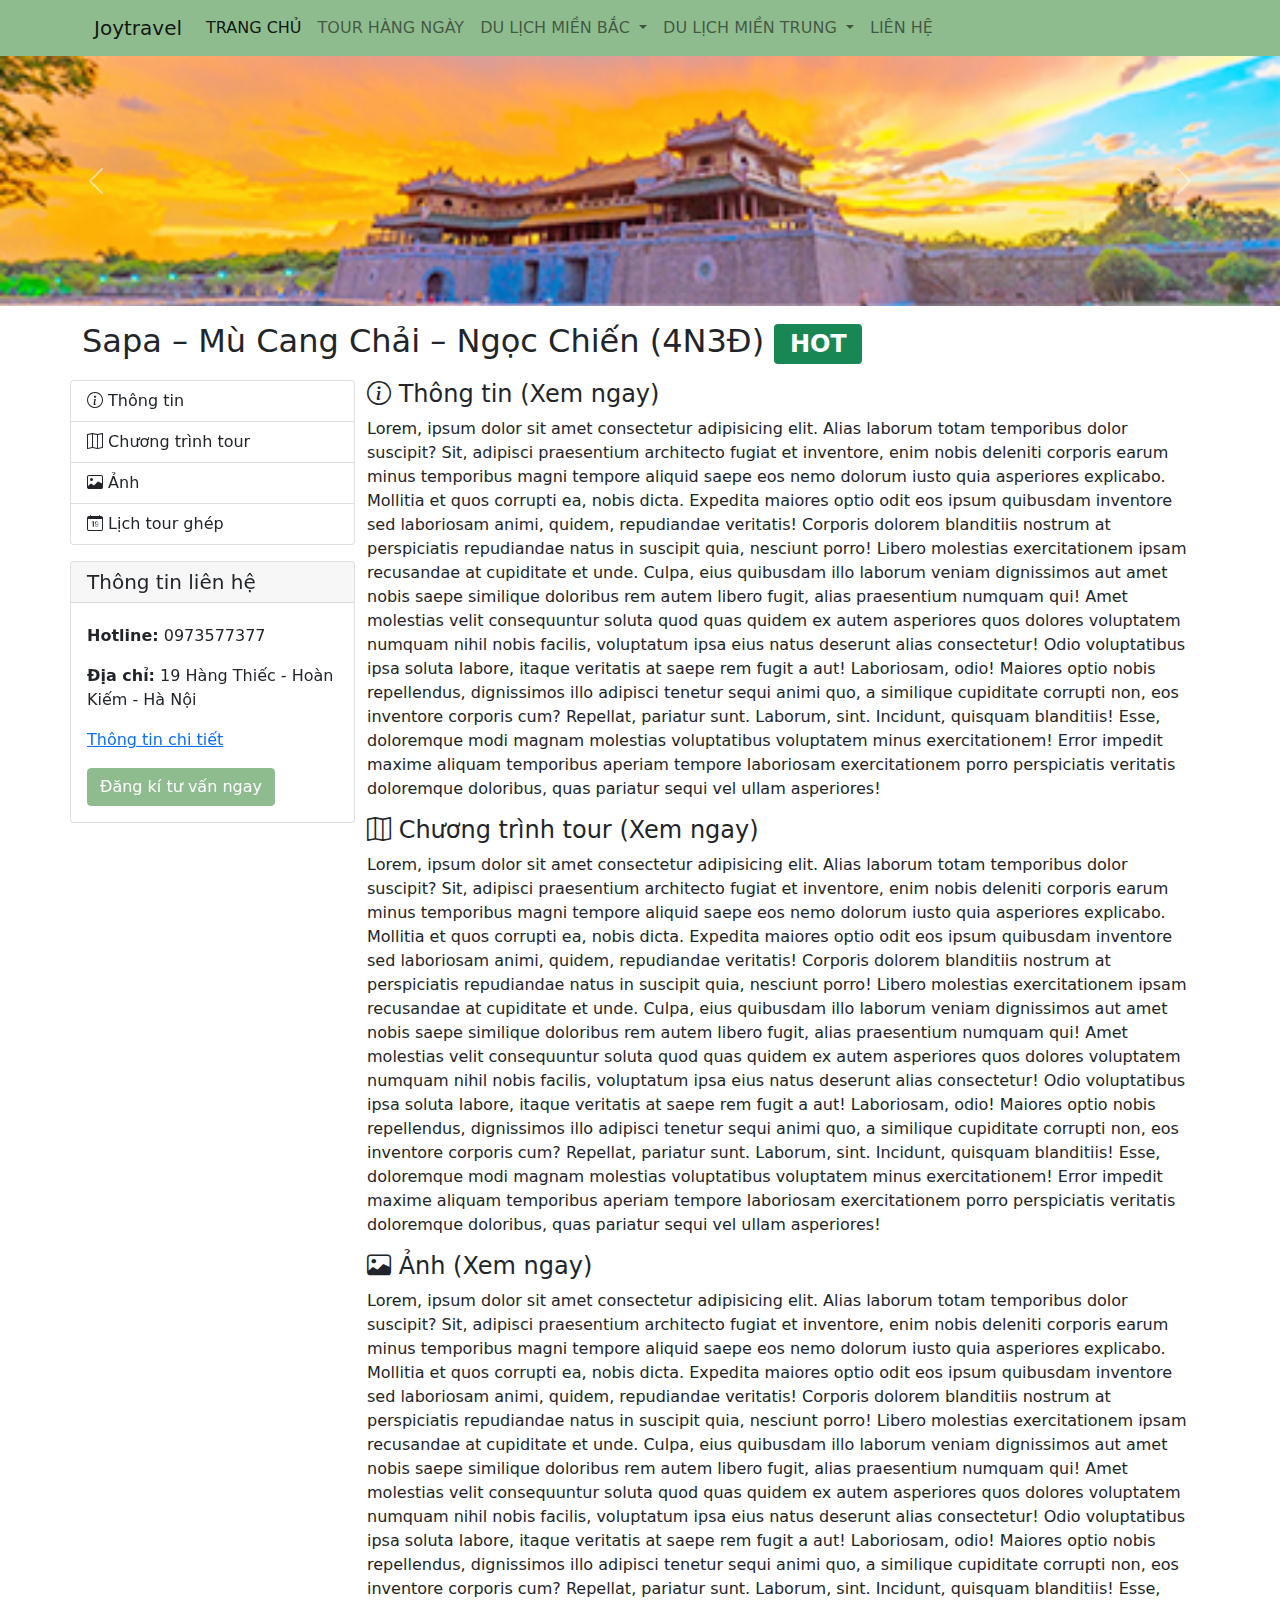
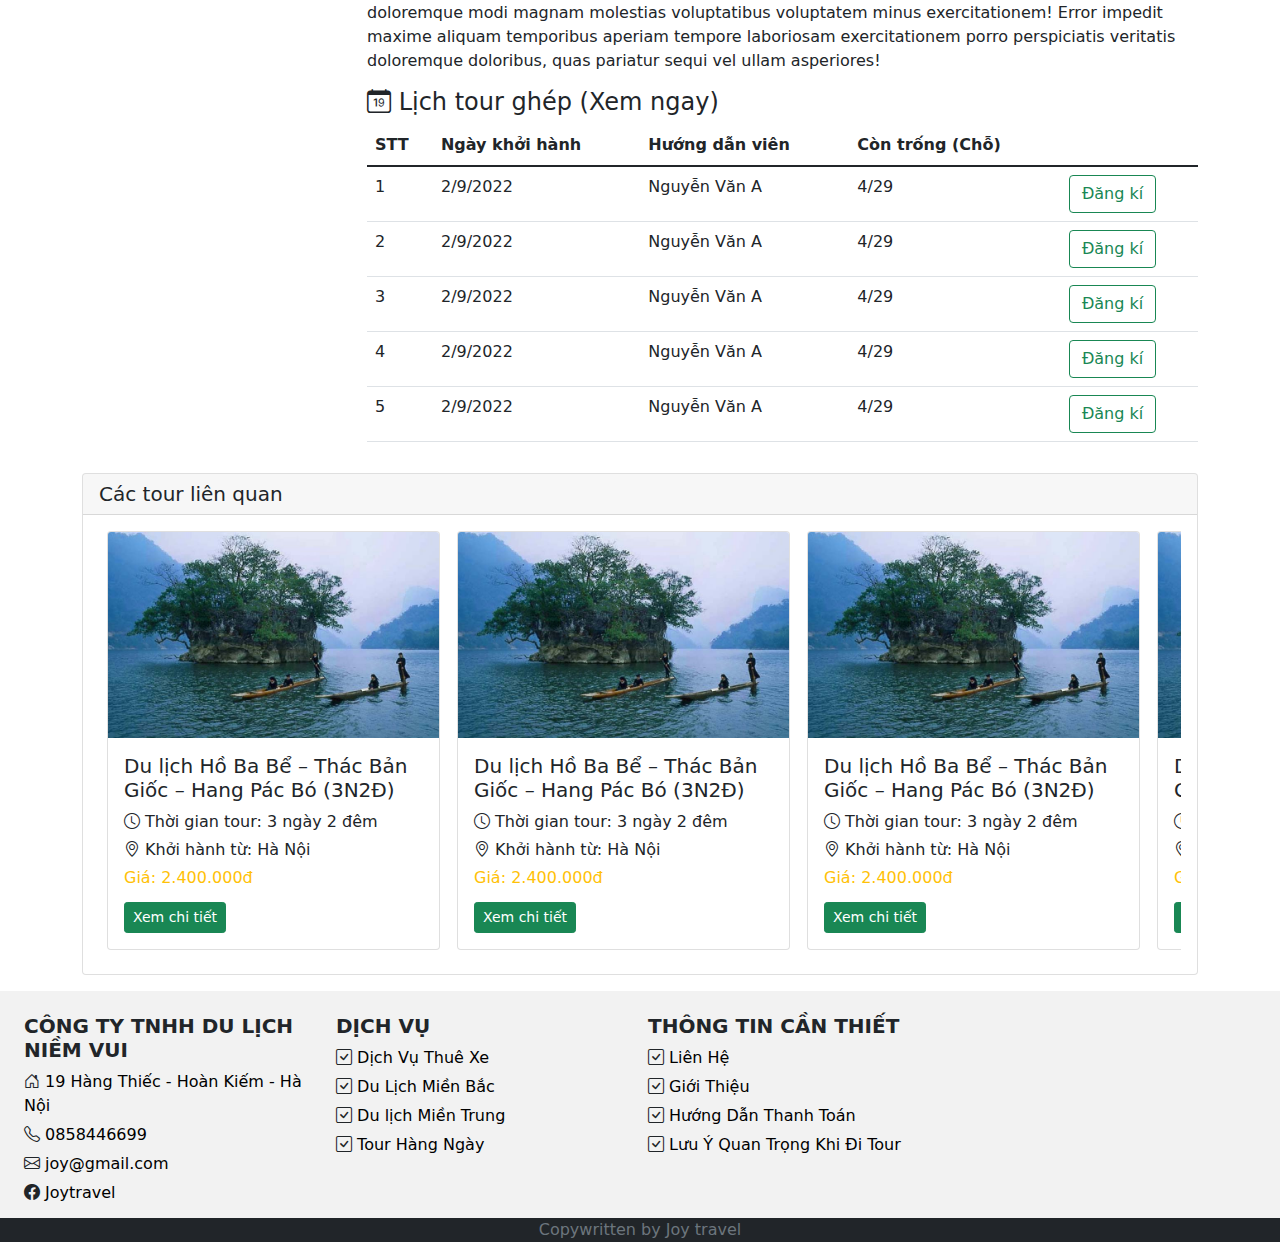
<file: page/detail.html>
<!DOCTYPE html>
<html lang="vn">

<head>
    <meta charset="UTF-8" />
    <meta http-equiv="X-UA-Compatible" content="IE=edge" />
    <meta name="viewport" content="width=device-width, initial-scale=1.0" />
    <title>Document</title>
    <!-- Jquery -->
    <link rel="stylesheet" href="https://cdn.jsdelivr.net/npm/bootstrap-icons@1.8.1/font/bootstrap-icons.css" />
    <script src="https://code.jquery.com/jquery-3.6.0.min.js"
        integrity="sha256-/xUj+3OJU5yExlq6GSYGSHk7tPXikynS7ogEvDej/m4=" crossorigin="anonymous"></script>
    <!-- Bootstrap -->
    <link rel="stylesheet" href="https://cdn.jsdelivr.net/npm/bootstrap-icons@1.8.1/font/bootstrap-icons.css">
    <link rel="stylesheet" href="../css/bootstrap.min.css" />
    <link rel="stylesheet" href="../css/main.css" />
</head>

<body>
    <header class="">
        <nav class="navbar navbar-expand-lg navbar-light container">
            <div class="container-fluid">
                <a class="navbar-brand text-bold" href="#">Joytravel</a>
                <button class="navbar-toggler" type="button" data-bs-toggle="collapse"
                    data-bs-target="#navbarNavDropdown" aria-controls="navbarNavDropdown" aria-expanded="false"
                    aria-label="Toggle navigation">
                    <span class="navbar-toggler-icon"></span>
                </button>
                <div class="collapse navbar-collapse" id="navbarNavDropdown">
                    <ul class="navbar-nav">
                        <li class="nav-item">
                            <a class="nav-link active" aria-current="page" href="#">TRANG CHỦ</a>
                        </li>
                        <li class="nav-item">
                            <a class="nav-link" href="#">TOUR HÀNG NGÀY</a>
                        </li>
                        <li class="nav-item dropdown">
                            <a class="nav-link dropdown-toggle" href="#" id="navbarDropdownMenuLink1" role="button"
                                data-bs-toggle="dropdown" aria-expanded="false">
                                DU LỊCH MIỀN BẮC
                            </a>
                            <ul class="dropdown-menu" aria-labelledby="navbarDropdownMenuLink">
                                <li><a class="dropdown-item" href="#">DU LỊCH HÀ NỘI</a></li>
                                <li><a class="dropdown-item" href="#">DU LỊCH SAPA</a></li>
                                <li><a class="dropdown-item" href="#">DU LỊCH HẠ LONG</a></li>
                            </ul>
                        </li>
                        <li class="nav-item dropdown">
                            <a class="nav-link dropdown-toggle" href="#" id="navbarDropdownMenuLink2" role="button"
                                data-bs-toggle="dropdown" aria-expanded="false">
                                DU LỊCH MIỀN TRUNG
                            </a>
                            <ul class="dropdown-menu" aria-labelledby="navbarDropdownMenuLink">
                                <li><a class="dropdown-item" href="#">DU LỊCH HUẾ</a></li>
                                <li><a class="dropdown-item" href="#">DU LỊCH ĐÀ NẴNG</a></li>
                                <li><a class="dropdown-item" href="#">DU LỊCH HỘI AN</a></li>
                            </ul>
                        </li>
                        <li class="nav-item">
                            <a class="nav-link" href="#">LIÊN HỆ</a>
                        </li>
                    </ul>
                </div>
            </div>
        </nav>
    </header>
    <main>
        <section class="head_detail">
            <div class="container-fluid px-0">
                <div id="carouselExampleCaptions" class="carousel slide" data-bs-ride="carousel">
                    <div class="carousel-inner">
                        <div class="carousel-item active">
                            <img src="../img/grid-3.jpg" class="d-block w-100" alt="..." />
                        </div>
                        <div class="carousel-item">
                            <img src="../img/grid-1.jpg" class="d-block w-100" alt="..." />
                        </div>
                        <div class="carousel-item">
                            <img src="../img/grid-2.jpg" class="d-block w-100" alt="..." />
                        </div>
                    </div>
                    <button class="carousel-control-prev" type="button" data-bs-target="#carouselExampleCaptions"
                        data-bs-slide="prev">
                        <span class="carousel-control-prev-icon" aria-hidden="true"></span>
                        <span class="visually-hidden">Previous</span>
                    </button>
                    <button class="carousel-control-next" type="button" data-bs-target="#carouselExampleCaptions"
                        data-bs-slide="next">
                        <span class="carousel-control-next-icon" aria-hidden="true"></span>
                        <span class="visually-hidden">Next</span>
                    </button>
                </div>
            </div>
            <div class="container-md my-3">
                <div class="row">
                    <div class="col-12">
                        <h1 class="fs-2 mb-0 HEADING">
                            Sapa – Mù Cang Chải – Ngọc Chiến (4N3Đ)
                            <span class="badge bg-success">HOT</span>
                        </h1>
                    </div>
                </div>
            </div>
        </section>
        <section class="body_detail">
            <div class="container-md main_tour">
                <div class="row">
                    <div class="col-12 col-md-3 px-2 px-md-0">
                        <div class="left_sidebar">
                            <div id="list-example" class="list-group">
                                <a class="list-group-item list-info" href="#list-item-1" list-div="1"><i
                                        class="bi bi-info-circle"></i> Thông tin</a>
                                <a class="list-group-item list-info" href="#list-item-2" list-div="2"><i
                                        class="bi bi-map"></i> Chương trình tour</a>
                                <a class="list-group-item list-info" href="#list-item-3" list-div="3"><i
                                        class="bi bi-image"></i> Ảnh</a>
                                <a class="list-group-item list-info" href="#list-item-4" list-div="4"><i
                                        class="bi bi-calendar-date"></i> Lịch tour ghép</a>
                            </div>
                            <div class="card my-md-3 my-0 info_contact">
                                <h5 class="card-header">Thông tin liên hệ</h5>
                                <div class="card-body">
                                    <p class="card-text">
                                        <p><b>Hotline:</b> 0973577377</p>
                                        <p><b>Địa chỉ:</b> 19 Hàng Thiếc - Hoàn Kiếm - Hà Nội</p>
                                        <a href="">Thông tin chi tiết</a>
                                    </p>
                                    <button type="button" class="btn btn-primary" data-bs-toggle="modal"
                                        data-bs-target="#staticBackdrop">
                                        Đăng kí tư vấn ngay
                                    </button>
                                </div>
                            </div>
                        </div>
                        
                    </div>
                    <div class="col-12 col-md-9 list_post" data-bs-spy="scroll" data-bs-target="#list-example"
                        data-bs-offset="0" class="scrollspy-example" tabindex="0">
                        <h4 id="list-item-1" class="list-info" list-div="1"><i class="bi bi-info-circle"></i> Thông tin <span>(Xem ngay)</span></h4>
                        <div class="list_div active">
                            Lorem, ipsum dolor sit amet consectetur adipisicing elit. Alias
                            laborum totam temporibus dolor suscipit? Sit, adipisci
                            praesentium architecto fugiat et inventore, enim nobis deleniti
                            corporis earum minus temporibus magni tempore aliquid saepe eos
                            nemo dolorum iusto quia asperiores explicabo. Mollitia et quos
                            corrupti ea, nobis dicta. Expedita maiores optio odit eos ipsum
                            quibusdam inventore sed laboriosam animi, quidem, repudiandae
                            veritatis! Corporis dolorem blanditiis nostrum at perspiciatis
                            repudiandae natus in suscipit quia, nesciunt porro! Libero
                            molestias exercitationem ipsam recusandae at cupiditate et unde.
                            Culpa, eius quibusdam illo laborum veniam dignissimos aut amet
                            nobis saepe similique doloribus rem autem libero fugit, alias
                            praesentium numquam qui! Amet molestias velit consequuntur
                            soluta quod quas quidem ex autem asperiores quos dolores
                            voluptatem numquam nihil nobis facilis, voluptatum ipsa eius
                            natus deserunt alias consectetur! Odio voluptatibus ipsa soluta
                            labore, itaque veritatis at saepe rem fugit a aut! Laboriosam,
                            odio! Maiores optio nobis repellendus, dignissimos illo adipisci
                            tenetur sequi animi quo, a similique cupiditate corrupti non,
                            eos inventore corporis cum? Repellat, pariatur sunt. Laborum,
                            sint. Incidunt, quisquam blanditiis! Esse, doloremque modi
                            magnam molestias voluptatibus voluptatem minus exercitationem!
                            Error impedit maxime aliquam temporibus aperiam tempore
                            laboriosam exercitationem porro perspiciatis veritatis
                            doloremque doloribus, quas pariatur sequi vel ullam asperiores!
                        </div>

                        <h4 id="list-item-2" class="list-info" list-div="2"><i class="bi bi-map"></i> Chương trình tour <span>(Xem ngay)</span></h4>
                        <div class="list_div">
                            Lorem, ipsum dolor sit amet consectetur adipisicing elit. Alias
                            laborum totam temporibus dolor suscipit? Sit, adipisci
                            praesentium architecto fugiat et inventore, enim nobis deleniti
                            corporis earum minus temporibus magni tempore aliquid saepe eos
                            nemo dolorum iusto quia asperiores explicabo. Mollitia et quos
                            corrupti ea, nobis dicta. Expedita maiores optio odit eos ipsum
                            quibusdam inventore sed laboriosam animi, quidem, repudiandae
                            veritatis! Corporis dolorem blanditiis nostrum at perspiciatis
                            repudiandae natus in suscipit quia, nesciunt porro! Libero
                            molestias exercitationem ipsam recusandae at cupiditate et unde.
                            Culpa, eius quibusdam illo laborum veniam dignissimos aut amet
                            nobis saepe similique doloribus rem autem libero fugit, alias
                            praesentium numquam qui! Amet molestias velit consequuntur
                            soluta quod quas quidem ex autem asperiores quos dolores
                            voluptatem numquam nihil nobis facilis, voluptatum ipsa eius
                            natus deserunt alias consectetur! Odio voluptatibus ipsa soluta
                            labore, itaque veritatis at saepe rem fugit a aut! Laboriosam,
                            odio! Maiores optio nobis repellendus, dignissimos illo adipisci
                            tenetur sequi animi quo, a similique cupiditate corrupti non,
                            eos inventore corporis cum? Repellat, pariatur sunt. Laborum,
                            sint. Incidunt, quisquam blanditiis! Esse, doloremque modi
                            magnam molestias voluptatibus voluptatem minus exercitationem!
                            Error impedit maxime aliquam temporibus aperiam tempore
                            laboriosam exercitationem porro perspiciatis veritatis
                            doloremque doloribus, quas pariatur sequi vel ullam asperiores!
                        </div>

                        <h4 id="list-item-3" class="list-info" list-div="3"><i class="bi bi-image"></i> Ảnh <span>(Xem ngay)</span></h4>
                        <div class="list_div">
                            Lorem, ipsum dolor sit amet consectetur adipisicing elit. Alias
                            laborum totam temporibus dolor suscipit? Sit, adipisci
                            praesentium architecto fugiat et inventore, enim nobis deleniti
                            corporis earum minus temporibus magni tempore aliquid saepe eos
                            nemo dolorum iusto quia asperiores explicabo. Mollitia et quos
                            corrupti ea, nobis dicta. Expedita maiores optio odit eos ipsum
                            quibusdam inventore sed laboriosam animi, quidem, repudiandae
                            veritatis! Corporis dolorem blanditiis nostrum at perspiciatis
                            repudiandae natus in suscipit quia, nesciunt porro! Libero
                            molestias exercitationem ipsam recusandae at cupiditate et unde.
                            Culpa, eius quibusdam illo laborum veniam dignissimos aut amet
                            nobis saepe similique doloribus rem autem libero fugit, alias
                            praesentium numquam qui! Amet molestias velit consequuntur
                            soluta quod quas quidem ex autem asperiores quos dolores
                            voluptatem numquam nihil nobis facilis, voluptatum ipsa eius
                            natus deserunt alias consectetur! Odio voluptatibus ipsa soluta
                            labore, itaque veritatis at saepe rem fugit a aut! Laboriosam,
                            odio! Maiores optio nobis repellendus, dignissimos illo adipisci
                            tenetur sequi animi quo, a similique cupiditate corrupti non,
                            eos inventore corporis cum? Repellat, pariatur sunt. Laborum,
                            sint. Incidunt, quisquam blanditiis! Esse, doloremque modi
                            magnam molestias voluptatibus voluptatem minus exercitationem!
                            Error impedit maxime aliquam temporibus aperiam tempore
                            laboriosam exercitationem porro perspiciatis veritatis
                            doloremque doloribus, quas pariatur sequi vel ullam asperiores!
                        </div>

                        <h4 id="list-item-4" class="list-info" list-div="4"><i class="bi bi-calendar-date"></i> Lịch tour ghép <span>(Xem ngay)</span></h4>
                        <div class="list_div">
                            <div class="table-responsive">
                                <table class="table">
                                    <thead>
                                        <tr>
                                            <th>STT</th>
                                            <th>Ngày khởi hành</th>
                                            <th>Hướng dẫn viên</th>
                                            <th>Còn trống (Chỗ)</th>
                                            <th></th>
                                        </tr>
                                    </thead>
                                    <tbody>
                                        <tr>
                                            <td>1</td>
                                            <td>2/9/2022</td>
                                            <td>Nguyễn Văn A</td>
                                            <td>4/29</td>
                                            <td><button class="btn btn-outline-success">Đăng kí</button></td>
                                        </tr>
                                        <tr>
                                            <td>2</td>
                                            <td>2/9/2022</td>
                                            <td>Nguyễn Văn A</td>
                                            <td>4/29</td>
                                            <td><button class="btn btn-outline-success">Đăng kí</button></td>
                                        </tr>
                                        <tr>
                                            <td>3</td>
                                            <td>2/9/2022</td>
                                            <td>Nguyễn Văn A</td>
                                            <td>4/29</td>
                                            <td><button class="btn btn-outline-success">Đăng kí</button></td>
                                        </tr>
                                        <tr>
                                            <td>4</td>
                                            <td>2/9/2022</td>
                                            <td>Nguyễn Văn A</td>
                                            <td>4/29</td>
                                            <td><button class="btn btn-outline-success">Đăng kí</button></td>
                                        </tr>
                                        <tr>
                                            <td>5</td>
                                            <td>2/9/2022</td>
                                            <td>Nguyễn Văn A</td>
                                            <td>4/29</td>
                                            <td><button class="btn btn-outline-success">Đăng kí</button></td>
                                        </tr>
                                    </tbody>
                                </table>
                            </div>
                        </div>
                    </div>
                </div>
            </div>
            <div class="container-md orther_tour">
                <div class="card mb-3">
                    <h5 class="card-header">Các tour liên quan</h5>
                    <div class="card-body">
                        <div class="orthertour_contain">
                            <div class="col-12 col-sm-6 col-lg-4 px-1 px-lg-2 orther_tour_item">
                                <div class="card w-100 px-0 mb-2">
                                    <img src="../img/td1.jpg" class="card-img-top" alt="..." />
                                    <div class="card-body">
                                        <h5 class="card-title">
                                            Du lịch Hồ Ba Bể – Thác Bản Giốc – Hang Pác Bó (3N2Đ)
                                        </h5>
                                        <p class="card-text mb-1">
                                            <i class="bi bi-clock"></i> Thời gian tour: 3 ngày 2 đêm
                                        </p>
                                        <p class="card-text mb-1">
                                            <i class="bi bi-geo-alt"></i> Khởi hành từ: Hà Nội
                                        </p>
                                        <p class="card-text mb-1 text-warning text-bold">
                                            Giá: 2.400.000đ
                                        </p>
                                        <a href="#" class="btn btn-success btn-sm mt-2">Xem chi tiết</a>
                                    </div>
                                </div>
                            </div>
                            <div class="col-12 col-sm-6 col-lg-4 px-1 px-lg-2 orther_tour_item">
                                <div class="card w-100 px-0 mb-2">
                                    <img src="../img/td1.jpg" class="card-img-top" alt="..." />
                                    <div class="card-body">
                                        <h5 class="card-title">
                                            Du lịch Hồ Ba Bể – Thác Bản Giốc – Hang Pác Bó (3N2Đ)
                                        </h5>
                                        <p class="card-text mb-1">
                                            <i class="bi bi-clock"></i> Thời gian tour: 3 ngày 2 đêm
                                        </p>
                                        <p class="card-text mb-1">
                                            <i class="bi bi-geo-alt"></i> Khởi hành từ: Hà Nội
                                        </p>
                                        <p class="card-text mb-1 text-warning text-bold">
                                            Giá: 2.400.000đ
                                        </p>
                                        <a href="#" class="btn btn-success btn-sm mt-2">Xem chi tiết</a>
                                    </div>
                                </div>
                            </div>
                            <div class="col-12 col-sm-6 col-lg-4 px-1 px-lg-2 orther_tour_item">
                                <div class="card w-100 px-0 mb-2">
                                    <img src="../img/td1.jpg" class="card-img-top" alt="..." />
                                    <div class="card-body">
                                        <h5 class="card-title">
                                            Du lịch Hồ Ba Bể – Thác Bản Giốc – Hang Pác Bó (3N2Đ)
                                        </h5>
                                        <p class="card-text mb-1">
                                            <i class="bi bi-clock"></i> Thời gian tour: 3 ngày 2 đêm
                                        </p>
                                        <p class="card-text mb-1">
                                            <i class="bi bi-geo-alt"></i> Khởi hành từ: Hà Nội
                                        </p>
                                        <p class="card-text mb-1 text-warning text-bold">
                                            Giá: 2.400.000đ
                                        </p>
                                        <a href="#" class="btn btn-success btn-sm mt-2">Xem chi tiết</a>
                                    </div>
                                </div>
                            </div>
                            <div class="col-12 col-sm-6 col-lg-4 px-1 px-lg-2 orther_tour_item">
                                <div class="card w-100 px-0 mb-2">
                                    <img src="../img/td1.jpg" class="card-img-top" alt="..." />
                                    <div class="card-body">
                                        <h5 class="card-title">
                                            Du lịch Hồ Ba Bể – Thác Bản Giốc – Hang Pác Bó (3N2Đ)
                                        </h5>
                                        <p class="card-text mb-1">
                                            <i class="bi bi-clock"></i> Thời gian tour: 3 ngày 2 đêm
                                        </p>
                                        <p class="card-text mb-1">
                                            <i class="bi bi-geo-alt"></i> Khởi hành từ: Hà Nội
                                        </p>
                                        <p class="card-text mb-1 text-warning text-bold">
                                            Giá: 2.400.000đ
                                        </p>
                                        <a href="#" class="btn btn-success btn-sm mt-2">Xem chi tiết</a>
                                    </div>
                                </div>
                            </div>
                            <div class="col-12 col-sm-6 col-lg-4 px-1 px-lg-2 orther_tour_item">
                                <div class="card w-100 px-0 mb-2">
                                    <img src="../img/td1.jpg" class="card-img-top" alt="..." />
                                    <div class="card-body">
                                        <h5 class="card-title">
                                            Du lịch Hồ Ba Bể – Thác Bản Giốc – Hang Pác Bó (3N2Đ)
                                        </h5>
                                        <p class="card-text mb-1">
                                            <i class="bi bi-clock"></i> Thời gian tour: 3 ngày 2 đêm
                                        </p>
                                        <p class="card-text mb-1">
                                            <i class="bi bi-geo-alt"></i> Khởi hành từ: Hà Nội
                                        </p>
                                        <p class="card-text mb-1 text-warning text-bold">
                                            Giá: 2.400.000đ
                                        </p>
                                        <a href="#" class="btn btn-success btn-sm mt-2">Xem chi tiết</a>
                                    </div>
                                </div>
                            </div>
                            <div class="col-12 col-sm-6 col-lg-4 px-1 px-lg-2 orther_tour_item">
                                <div class="card w-100 px-0 mb-2">
                                    <img src="../img/td1.jpg" class="card-img-top" alt="..." />
                                    <div class="card-body">
                                        <h5 class="card-title">
                                            Du lịch Hồ Ba Bể – Thác Bản Giốc – Hang Pác Bó (3N2Đ)
                                        </h5>
                                        <p class="card-text mb-1">
                                            <i class="bi bi-clock"></i> Thời gian tour: 3 ngày 2 đêm
                                        </p>
                                        <p class="card-text mb-1">
                                            <i class="bi bi-geo-alt"></i> Khởi hành từ: Hà Nội
                                        </p>
                                        <p class="card-text mb-1 text-warning text-bold">
                                            Giá: 2.400.000đ
                                        </p>
                                        <a href="#" class="btn btn-success btn-sm mt-2">Xem chi tiết</a>
                                    </div>
                                </div>
                            </div>
                        </div>



                    </div>
                </div>
            </div>
        </section>
        <section class="modal_info">
            <!-- Button trigger modal -->
            <!-- Modal -->
            <div class="modal fade" id="staticBackdrop" data-bs-backdrop="static" data-bs-keyboard="false" tabindex="-1"
                aria-labelledby="staticBackdropLabel" aria-hidden="true">
                <div class="modal-dialog">
                    <div class="modal-content">
                        <div class="modal-header">
                            <h5 class="modal-title" id="staticBackdropLabel">
                                Đăng kí tư vấn ngay
                            </h5>
                            <button type="button" class="btn-close" data-bs-dismiss="modal" aria-label="Close"></button>
                        </div>
                        <form action="">
                            <div class="modal-body">
                                <div class="form-floating mb-3">
                                    <input type="text" class="form-control" id="floatingInput"
                                        placeholder="name@example.com" />
                                    <label for="floatingInput">Họ tên:</label>
                                </div>
                                <div class="form-floating mb-3">
                                    <input type="email" class="form-control" id="floatingInput"
                                        placeholder="name@example.com" />
                                    <label for="floatingInput">Địa chỉ Email:</label>
                                </div>
                                <div class="form-floating">
                                    <input type="text" class="form-control" id="floatingPassword"
                                        placeholder="Password" />
                                    <label for="floatingPassword">Số điện thoại:</label>
                                </div>

                                <div class="form-group">
                                    <label for="" class="form-label w-50 d-inline-block me-2">Đoàn mình đi mấy
                                        người</label>
                                    <input type="number" class="d-inline form-control w-25" placeholder="VD: 2" />
                                </div>
                            </div>
                            <div class="modal-footer">
                                <button type="submit" class="btn btn-primary">
                                    Tư vấn ngay
                                </button>
                            </div>
                        </form>
                    </div>
                </div>
            </div>
        </section>
    </main>
    <footer>
        <div class="container-fluid px-0">
            <div class="row g-0 px-3 py-2">
                <div class="col-12 col-md-3 ps-2">
                    <h3>CÔNG TY TNHH DU LỊCH NIỀM VUI</h3>
                    <p>
                        <i class="bi bi-house-door"></i><a href=""> 19 Hàng Thiếc - Hoàn Kiếm - Hà Nội</a>
                    </p>
                    <p><i class="bi bi-telephone"></i><a href=""> 0858446699</a></p>
                    <p><i class="bi bi-envelope"></i><a href=""> joy@gmail.com</a></p>
                    <p><i class="bi bi-facebook"></i><a href=""> Joytravel</a></p>
                </div>
                <div class="col-12 col-md-3 ps-2">
                    <h3>DỊCH VỤ</h3>
                    <p>
                        <i class="bi bi-check-square"></i><a href=""> Dịch Vụ Thuê Xe</a>
                    </p>
                    <p>
                        <i class="bi bi-check-square"></i><a href=""> Du Lịch Miền Bắc</a>
                    </p>
                    <p>
                        <i class="bi bi-check-square"></i><a href=""> Du lịch Miền Trung</a>
                    </p>
                    <p>
                        <i class="bi bi-check-square"></i><a href=""> Tour Hàng Ngày</a>
                    </p>
                </div>
                <div class="col-12 col-md-3 ps-2">
                    <h3>THÔNG TIN CẦN THIẾT</h3>
                    <p><i class="bi bi-check-square"></i><a href=""> Liên Hệ</a></p>
                    <p><i class="bi bi-check-square"></i><a href=""> Giới Thiệu</a></p>
                    <p>
                        <i class="bi bi-check-square"></i><a href=""> Hướng Dẫn Thanh Toán</a>
                    </p>
                    <p>
                        <i class="bi bi-check-square"></i><a href=""> Lưu Ý Quan Trọng Khi Đi Tour</a>
                    </p>
                </div>
                <div class="col-12 col-md-3 ps-2">
                    <iframe width="100%" height="180" src="https://www.youtube.com/embed/DIgv-e18OzA"
                        title="YouTube video player" frameborder="0"
                        allow="accelerometer; autoplay; clipboard-write; encrypted-media; gyroscope; picture-in-picture"
                        allowfullscreen></iframe>
                </div>
            </div>
            <div class="w-100 bg-dark px-0">
                <p class="text-secondary text-center mb-0 px-0 w-100">
                    Copywritten by Joy travel
                </p>
            </div>
        </div>
    </footer>
    <!-- JS Lib -->
    <!-- Jquery -->
    <script src="https://code.jquery.com/jquery-3.6.0.min.js"
        integrity="sha256-/xUj+3OJU5yExlq6GSYGSHk7tPXikynS7ogEvDej/m4=" crossorigin="anonymous"></script>
    <script src="../js/bootstrap.bundle.min.js"></script>
    <script src="../js/main.js"></script>
</body>

</html>
</file>
<file: css/main.css>
* {
  padding: 0;
  box-sizing: border-box;
  margin: 0;
}
.btn-primary {
  background-color: darkseagreen;
  border: 1px solid darkseagreen !important;
  outline: none;
}
.btn-primary:focus {
  box-shadow: 0 0 0 0.25rem rgb(97 204 101 / 55%);
  box-shadow: none;
  outline: none;
  background-color: darkseagreen;
}
.btn-primary:active {
  box-shadow: 0 0 0 0.25rem rgb(97 204 101 / 55%);
  background-color: darkseagreen;
}
.btn-primary:hover {
  background-color: rgb(85, 126, 85);
}
header {
  position: fixed;
  top: 0;
  left: 0;
  z-index: 10000;
  width: 100%;
  background-color: darkseagreen;
}
header nav {
  background-color: transparent !important;
}
/* CAROUSEL */
.carousel_top {
  margin-top: 56px;
}
.north_travel h3,
.tour_day h3,
.local_travel h3 {
  font-size: 20px;
  margin: 17px 0px;
  padding: 0px 35px;
  font-weight: bold;
  text-decoration: underline black solid;
}
.carousel img {
  object-fit: cover;
  height: 250px !important;
  object-position: center;
}
.carousel-item {
  height: 250px;
  position: relative;
}
.carousel-caption {
  position: absolute;
  width: 70%;
  top: 50%;
  left: 50%;
  transform: translateX(-50%) translateY(-50%);
}
/* GRID DULICHCACMIEN */
.trung img {
  height: 100%;
}
.tay img {
  height: 100%;
}
.hue img,
.hoian img,
.danang img,
.hochiminh img {
  height: 100%;
}
.local_travel img {
  display: block;
  object-fit: cover;
  transition: 0.5s;
}
.local_travel .row > div {
  position: relative;
}
.trung,
.tay,
.hue,
.hoian,
.danang,
.hochiminh {
  transition: 0.5s;
}

.local_travel p {
  position: absolute;
  bottom: 0;
  left: 0;
  width: 100%;
  text-align: center;
  background-color: rgba(240, 248, 255, 0.418);
  margin-bottom: 0px;
  font-size: 20px;
  color: white;
  font-weight: bold;
}
.carousel-2 .carousel-item {
  height: 400px;
  position: relative;
}
.carousel-2 img {
  object-fit: cover;
  height: 400px !important;
  object-position: center;
}
.carousel-2 .carousel-caption {
  position: absolute;
  width: 70%;
  top: 55%;
  left: 50%;
  transform: translateX(-50%) translateY(-50%);
}
/* //FOOTER */
footer {
  background-color: rgba(220, 220, 220, 0.37);
}
footer a {
  text-decoration: none;
  color: black;
}
footer h3 {
  font-size: 20px;
  font-weight: 600;
  margin-top: 15px;
}
footer p {
  margin-bottom: 5px;
}
footer iframe {
  margin-top: 5px;
}

@media (min-width: 992px) {
  .trung:hover,
  .tay:hover,
  .hue:hover,
  .hoian:hover,
  .danang:hover,
  .hochiminh:hover {
    transform: scale(1.07);
    z-index: 1000;
  }
}
/* TOURLIST */
.tour h3 {
  margin-bottom: 0px;
}
.tout hr {
  margin: 5px 0px;
  border: 1px solid greenyellow;
}
/* SUGGESTIONS */
.accordion-button:not(.collapsed) {
  background-color: #8fbc8f;
  color: #212529;
}
.accordion-button:focus {
  box-shadow: 0 0 0 0.25rem rgb(97 204 101 / 55%);
  color: white;
  color: #212529;
}

.heading {
  background-image: url(../img/tour_head.jpg);
  min-height: 300px;
  background-size: cover;
  background-position: center center;
  background-attachment: fixed;
}
.heading {
  display: flex;
  align-items: center;
}
.heading div {
  display: flex;
  justify-content: center;
}
.heading h1 {
  padding: 10px 15px;
  border-radius: 3px;
  font-size: 25px;
  text-align: center;
  display: inline-block;
  background-color: rgba(255, 255, 255, 0.356);
}
.introduction h3,
.tour .container h3 {
  color: rgba(76, 155, 79, 0.719);
  text-decoration: underline solid rgb(97 204 101 / 55%) 3px;
}
.introduction p {
  text-align: justify;
}
.accordion-body {
  text-align: justify;
}
.head_detail {
  margin-top: 56px;
}

.head_detail_cap {
  position: relative;
  top: -38px;
}
.list_post h4::before {
  display: block;
  content: "";
  margin-top: -60px;
  height: 60px;
  visibility: hidden;
  pointer-events: none;
}
.list_div {
  margin-bottom: 15px;
}
.modal_info .modal {
  z-index: 10000;
  margin-top: 60px;
}
.modal .form-group {
  margin-top: 15px;
}
.orthertour_contain {
  scroll-snap-type: mandatory;
  scroll-snap-points-y: repeat(100vw);
  scroll-snap-type: x mandatory;
  display: flex;
  overflow-x: scroll;
}
.orther_tour_item {
  border-right: 1px solid white;
  min-width: 250px;
  max-width: 350px;
  min-height: 300px;
  scroll-snap-align: start;
}
.list-group-item.active {
  color: #212529;
  background-color: #fff;
  border: 1px solid rgba(0, 0, 0, 0.125);
}
::-webkit-scrollbar {
  width: 5px;
}
::-webkit-scrollbar-thumb {
  background-color: rgba(128, 128, 128, 0.41);
}
.left_sidebar {
  position: sticky;
  top: 100px;
  z-index: 1000;
  margin-bottom: 15px;
}
.info_contact {
  position: fixed;
  bottom: 0px;
  left: 0px;
  width: 100%;
  z-index: 1000;
}
.info_contact .card-body h5 {
  display: none;
}
.info_contact .card-body {
  padding: 5px 1rem;
  padding-bottom: 1rem;
}
.info_contact .card-body p {
  display: none;
}
.info_contact .card-body .btn {
  display: block;
  margin-top: 9px;
}
.list_div {
  display: none;
}

.list_div.active {
  display: block;
}
/* // X-Small devices (portrait phones, less than 576px) */
/* // No media query for `xs` since this is the default in Bootstrap */

/* // Small devices (landscape phones, 576px and up) */
@media (min-width: 576px) {
}

/* // Medium devices (tablets, 768px and up) */
@media (min-width: 768px) {
  .left_sidebar {
    position: sticky;
    top: 100px;
    z-index: 1000;
    margin-bottom: 100px;
  }
  .info_contact {
    position: relative;
    width: 100%;
    z-index: 1000;
  }

  .info_contact .card-body {
    padding: 5px 1rem;
    padding-bottom: 1rem;
  }

  .info_contact .card-body .btn {
    display: block;
    margin-top: 9px;
  }
  .list_div {
    display: block;
  }
}

/* // Large devices (desktops, 992px and up) */
@media (min-width: 992px) {
  .info_contact .card-body p {
    display: block;
  }
  .info_contact .card-body h5 {
    display: block;
  }
}

/* // X-Large devices (large desktops, 1200px and up) */
@media (min-width: 1200px) {
}

/* // XX-Large devices (larger desktops, 1400px and up) */
@media (min-width: 1400px) {
}
</file>
